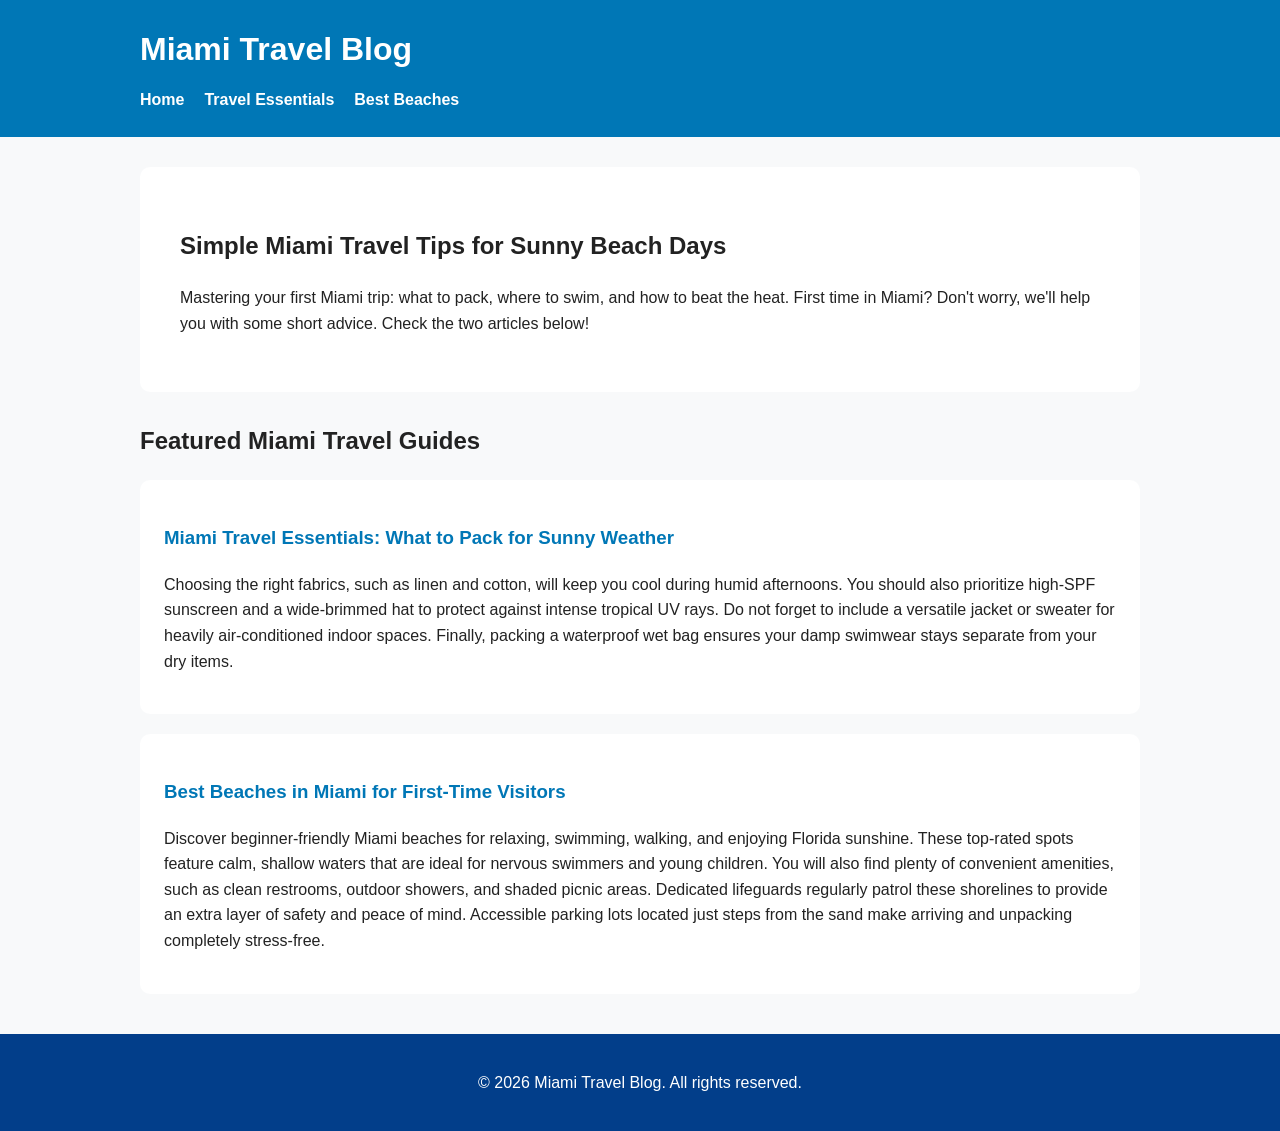
<file: index.html>
<!DOCTYPE html>
<html lang="en">
<head>
    <meta charset="UTF-8">
    <meta name="viewport" content="width=device-width, initial-scale=1.0">

    <title>Miami Travel Blog | Travel Tips & Beach Guides</title>
    <meta name="description" content="Explore Miami travel tips, beach essentials, packing guides, and sunny weather advice for first-time visitors.">
<link rel="canonical" href="index.html">
<meta name="robots" content="index, follow">
<meta property="og:title" content="Miami Travel Blog">
<meta property="og:description" content="Travel tips, beach guides, and Miami travel essentials for first-time visitors.">
<meta property="og:type" content="website">
    <link rel="stylesheet" href="style.css">
</head>

<body>

<header class="site-header">
    <div class="container">
        <h1>Miami Travel Blog</h1>

        <nav>
            <ul class="nav-menu">
                <li><a href="index.html">Home</a></li>
                <li><a href="miami-travel-essentials.html">Travel Essentials</a></li>
                <li><a href="best-beaches-in-miami.html">Best Beaches</a></li>
            </ul>
        </nav>
    </div>
</header>

<main class="container">

    <section class="hero">
        <h2>Simple Miami Travel Tips for Sunny Beach Days</h2>
        <p>
            Mastering your first Miami trip: what to pack, where to swim, and how to beat the heat. First time in Miami? Don't worry, we'll help you with some short advice. Check the two articles below!
        </p>
    </section>

    <section class="featured-posts">
        <h2>Featured Miami Travel Guides</h2>

        <article class="post-card">
            <h3>
                <a href="miami-travel-essentials.html">
                    Miami Travel Essentials: What to Pack for Sunny Weather
                </a>
            </h3>
            <p>
                Choosing the right fabrics, such as linen and cotton, will keep you cool during humid afternoons. You should also prioritize high-SPF sunscreen and a wide-brimmed hat to protect against intense tropical UV rays. Do not forget to include a versatile jacket or sweater for heavily air-conditioned indoor spaces. Finally, packing a waterproof wet bag ensures your damp swimwear stays separate from your dry items.
            </p>
        </article>

        <article class="post-card">
            <h3>
                <a href="best-beaches-in-miami.html">
                    Best Beaches in Miami for First-Time Visitors
                </a>
            </h3>
            <p>
               Discover beginner-friendly Miami beaches for relaxing, swimming, walking, and enjoying Florida sunshine. These top-rated spots feature calm, shallow waters that are ideal for nervous swimmers and young children. You will also find plenty of convenient amenities, such as clean restrooms, outdoor showers, and shaded picnic areas. Dedicated lifeguards regularly patrol these shorelines to provide an extra layer of safety and peace of mind. Accessible parking lots located just steps from the sand make arriving and unpacking completely stress-free.
            </p>
        </article>
    </section>

</main>

<footer class="site-footer">
    <p>&copy; 2026 Miami Travel Blog. All rights reserved.</p>
</footer>

</body>
</html>
</file>
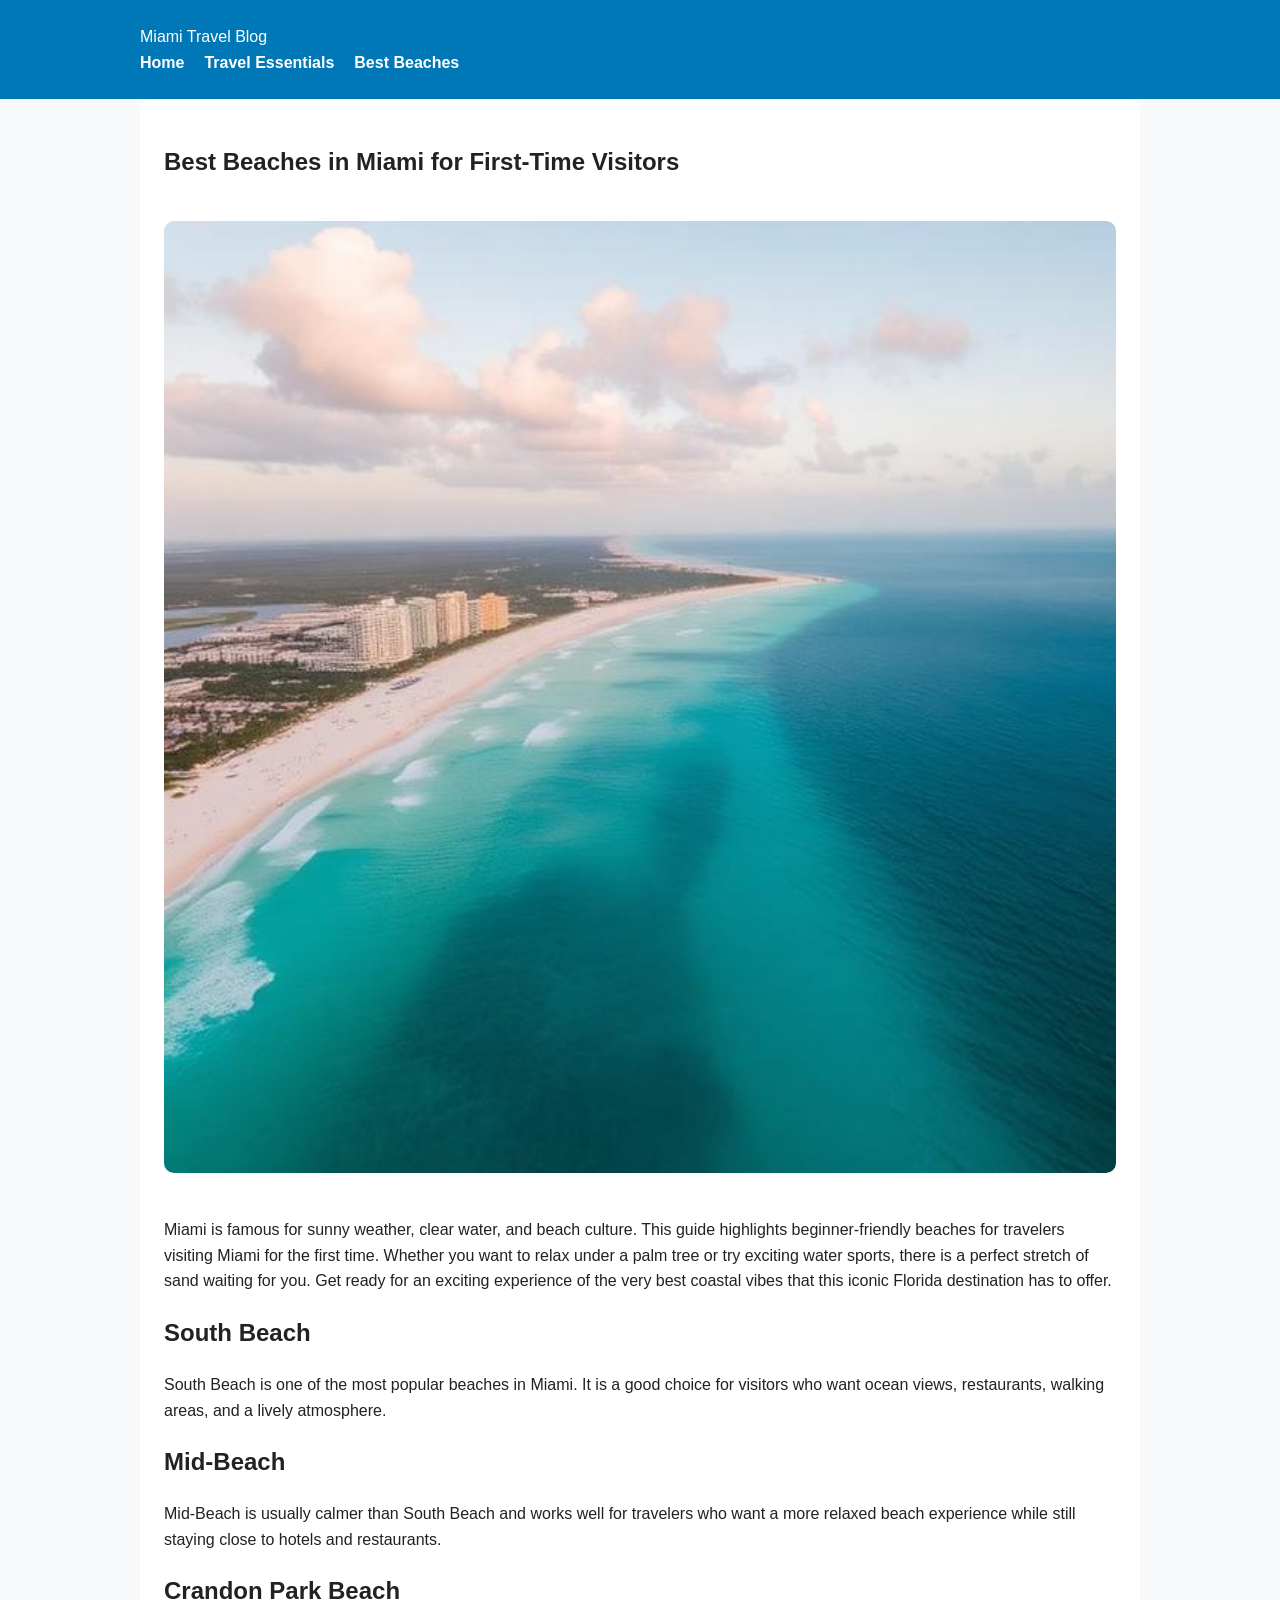
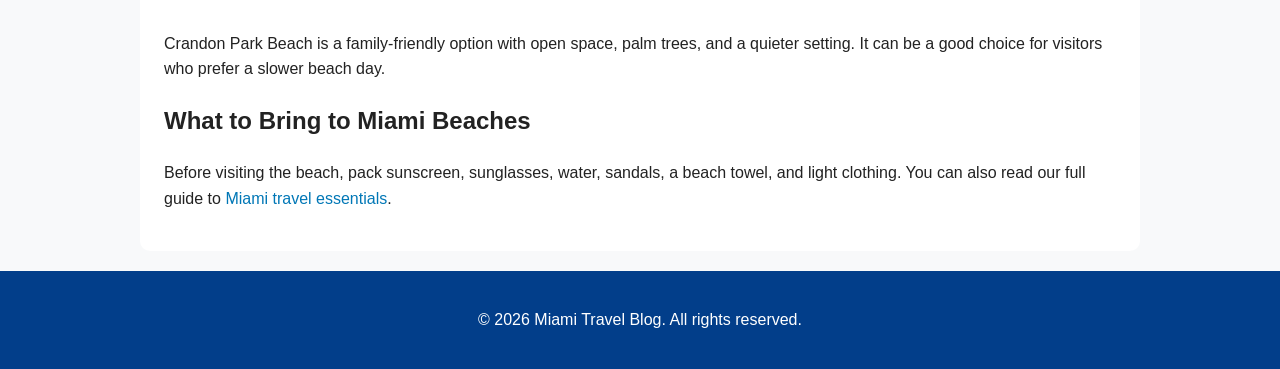
<file: best-beaches-in-miami.html>
<!DOCTYPE html>
<html lang="en">
<head>
    <meta charset="UTF-8">
    <meta name="viewport" content="width=device-width, initial-scale=1.0">
    <title>Best Beaches in Miami | First-Time Visitor Guide</title>
    <meta name="description" content="Explore the best beaches in Miami for first-time visitors, including relaxing beach spots, walking areas, and sunny travel tips.">
    <link rel="stylesheet" href="style.css">
    <link rel="canonical" href="best-beaches-in-miami.html">
    <meta property="og:title" content="Best Beaches in Miami for First-Time Visitors">
<meta property="og:description" content="Discover the best Miami beaches for relaxing, swimming, and enjoying sunny weather.">
<meta property="og:type" content="article">
<meta name="robots" content="index, follow">
</head>

<body>

<header class="site-header">
    <div class="container">
        <div class="site-title">Miami Travel Blog</div>
        <nav>
            <ul class="nav-menu">
                <li><a href="index.html">Home</a></li>
                <li><a href="miami-travel-essentials.html">Travel Essentials</a></li>
                <li><a href="best-beaches-in-miami.html">Best Beaches</a></li>
            </ul>
        </nav>
    </div>
</header>

<main class="container">

    <article class="post-card">
        <h1>Best Beaches in Miami for First-Time Visitors</h1>
        <img 
    src="images/best-beaches-in-miami.jpg" 
    alt="Popular Miami beach destination for first-time visitors"
    width="1200"
height="800"
    class="featured-image"
>
        <p>
            
        Miami is famous for sunny weather, clear water, and beach culture. This guide highlights beginner-friendly beaches for travelers visiting Miami for the first time. Whether you want to relax under a palm tree or try exciting water sports, there is a perfect stretch of sand waiting for you. Get ready for an exciting experience of the very best coastal vibes that this iconic Florida destination has to offer.

        </p>

        <h2>South Beach</h2>
        <p>
            South Beach is one of the most popular beaches in Miami. It is a good choice for visitors who want
            ocean views, restaurants, walking areas, and a lively atmosphere.
        </p>

        <h2>Mid-Beach</h2>
        <p>
            Mid-Beach is usually calmer than South Beach and works well for travelers who want a more relaxed
            beach experience while still staying close to hotels and restaurants.
        </p>

        <h2>Crandon Park Beach</h2>
        <p>
            Crandon Park Beach is a family-friendly option with open space, palm trees, and a quieter setting.
            It can be a good choice for visitors who prefer a slower beach day.
        </p>

        <h2>What to Bring to Miami Beaches</h2>
        <p>
            Before visiting the beach, pack sunscreen, sunglasses, water, sandals, a beach towel, and light clothing.
            You can also read our full guide to
            <a href="miami-travel-essentials.html">Miami travel essentials</a>.
        </p>
    </article>

</main>

<footer class="site-footer">
    <p>&copy; 2026 Miami Travel Blog. All rights reserved.</p>
</footer>

</body>
</html>
</file>
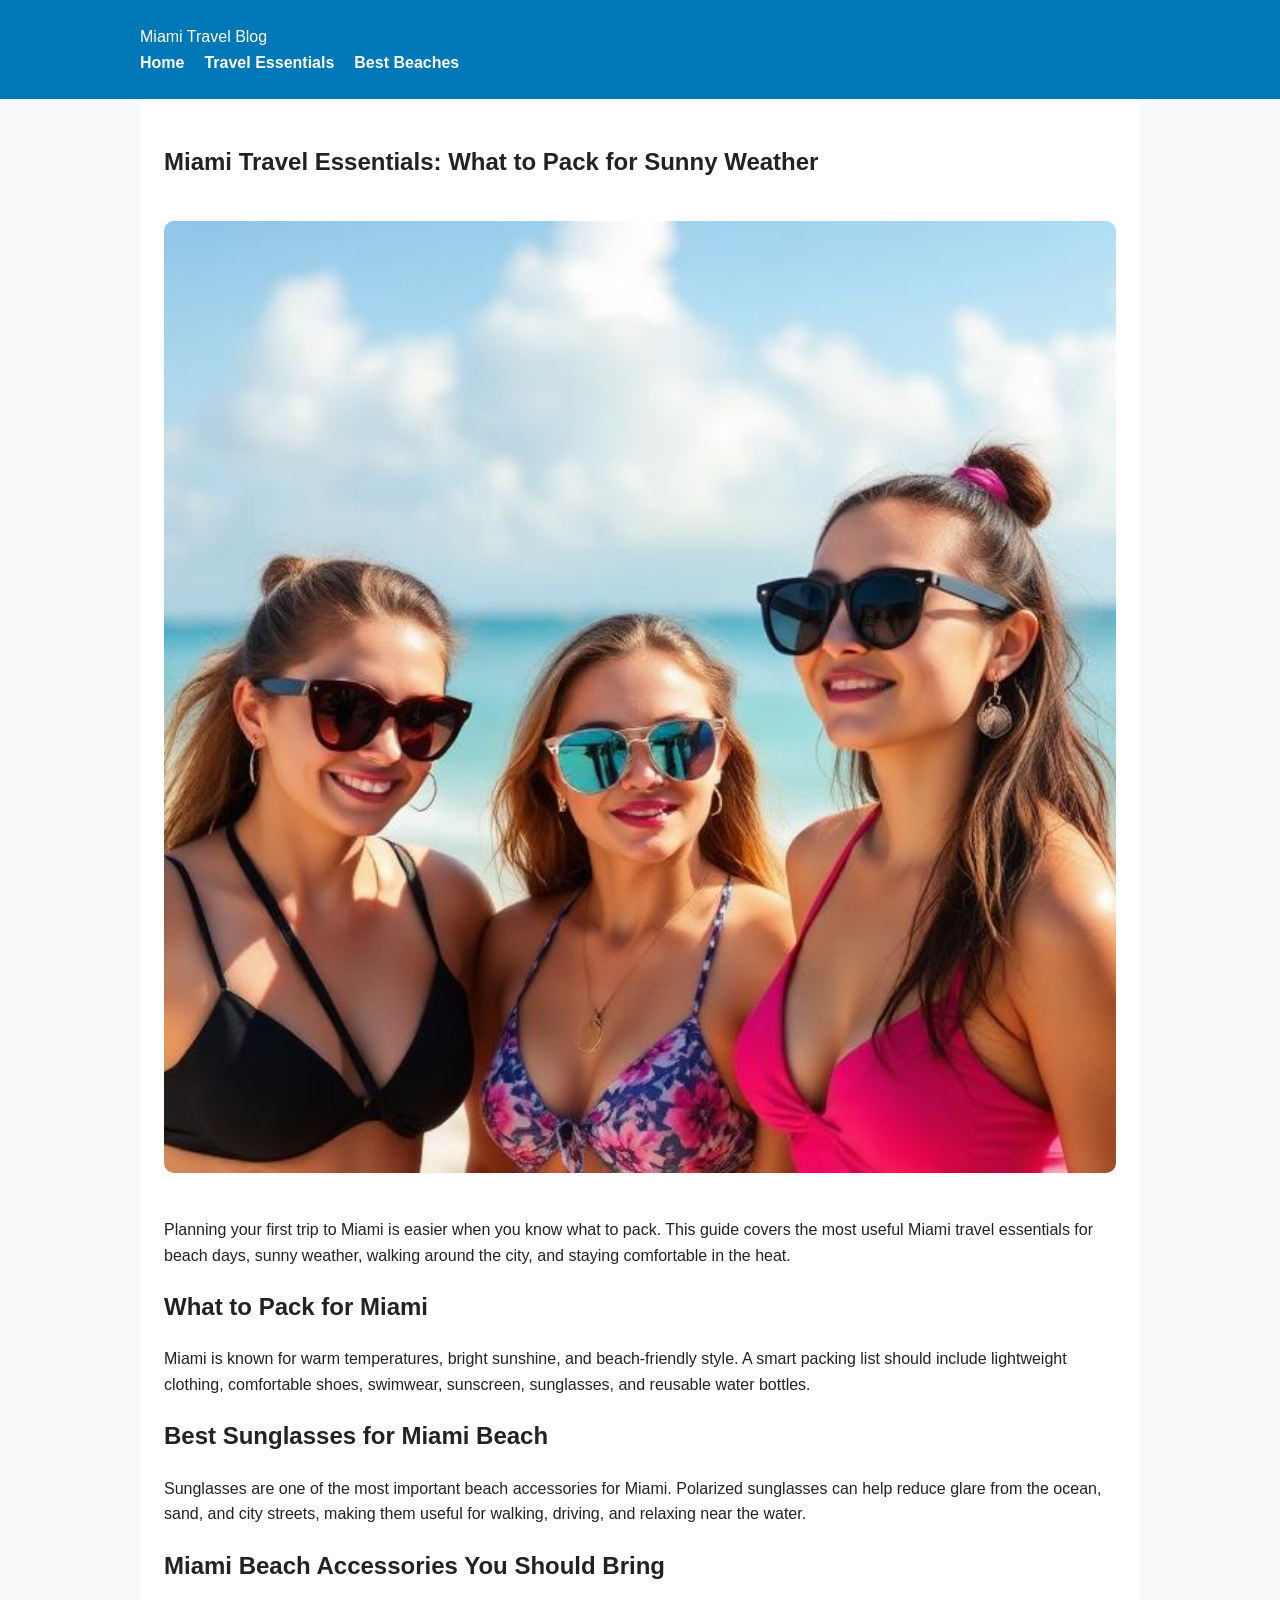
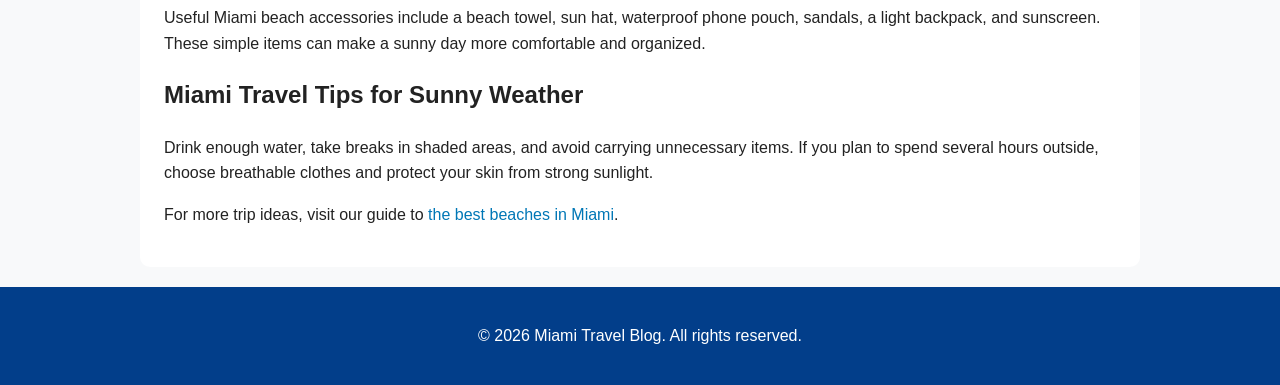
<file: miami-travel-essentials.html>
<!DOCTYPE html>
<html lang="en">
<head>
    <meta charset="UTF-8">
    <meta name="viewport" content="width=device-width, initial-scale=1.0">

    <title>Miami Travel Essentials | What to Pack for Sunny Weather</title>

    <meta name="description" content="Discover the most important Miami travel essentials, including what to pack, beach accessories, sunglasses, and sunny weather tips.">

    <link rel="canonical" href="miami-travel-essentials.html">
    <meta name="robots" content="index, follow">

    <meta property="og:title" content="Miami Travel Essentials: What to Pack for Sunny Weather">
    <meta property="og:description" content="Discover what to pack for Miami, including beach accessories and travel tips.">
    <meta property="og:type" content="article">

    <link rel="stylesheet" href="style.css">
</head>

<body>

<header class="site-header">
    <div class="container">
        <div class="site-title">Miami Travel Blog</div>

        <nav>
            <ul class="nav-menu">
                <li><a href="index.html">Home</a></li>
                <li><a href="miami-travel-essentials.html">Travel Essentials</a></li>
                <li><a href="best-beaches-in-miami.html">Best Beaches</a></li>
            </ul>
        </nav>
    </div>
</header>

<main class="container">

    <article class="post-card">
        <h1>Miami Travel Essentials: What to Pack for Sunny Weather</h1>

    <img src="images/miami-beach-travel-essentials.jpg"
     alt="Miami beach travel essentials including sunglasses and sunny weather"
     width="1200"
     height="800"
     class="featured-image">


        <p>
            Planning your first trip to Miami is easier when you know what to pack.
            This guide covers the most useful Miami travel essentials for beach days,
            sunny weather, walking around the city, and staying comfortable in the heat.
        </p>

        <h2>What to Pack for Miami</h2>
        <p>
            Miami is known for warm temperatures, bright sunshine, and beach-friendly style.
            A smart packing list should include lightweight clothing, comfortable shoes,
            swimwear, sunscreen, sunglasses, and reusable water bottles.
        </p>

        <h2>Best Sunglasses for Miami Beach</h2>
        <p>
            Sunglasses are one of the most important beach accessories for Miami.
            Polarized sunglasses can help reduce glare from the ocean, sand, and city streets,
            making them useful for walking, driving, and relaxing near the water.
        </p>

        <h2>Miami Beach Accessories You Should Bring</h2>
        <p>
            Useful Miami beach accessories include a beach towel, sun hat, waterproof phone pouch,
            sandals, a light backpack, and sunscreen. These simple items can make a sunny day
            more comfortable and organized.
        </p>

        <h2>Miami Travel Tips for Sunny Weather</h2>
        <p>
            Drink enough water, take breaks in shaded areas, and avoid carrying unnecessary items.
            If you plan to spend several hours outside, choose breathable clothes and protect
            your skin from strong sunlight.
        </p>

        <p>
            For more trip ideas, visit our guide to
            <a href="best-beaches-in-miami.html">the best beaches in Miami</a>.
        </p>
    </article>

</main>

<footer class="site-footer">
    <p>&copy; 2026 Miami Travel Blog. All rights reserved.</p>
</footer>

</body>
</html>
</file>
<file: style.css>
* {
    box-sizing: border-box;
}

body {
    margin: 0;
    font-family: Arial, Helvetica, sans-serif;
    line-height: 1.6;
    color: #222;
    background-color: #f8f9fa;
}

.container {
    width: 90%;
    max-width: 1000px;
    margin: 0 auto;
}

.site-header {
    background-color: #0077b6;
    color: white;
    padding: 24px 0;
}

.site-header h1 {
    margin: 0 0 12px;
}

.nav-menu {
    list-style: none;
    padding: 0;
    margin: 0;
    display: flex;
    gap: 20px;
    flex-wrap: wrap;
}

.nav-menu a {
    color: white;
    text-decoration: none;
    font-weight: bold;
}

.nav-menu a:hover {
    text-decoration: underline;
}

.hero {
    background-color: white;
    padding: 40px;
    margin: 30px 0;
    border-radius: 10px;
}

.featured-posts {
    margin-bottom: 40px;
}

.post-card {
    background-color: white;
    padding: 24px;
    margin-bottom: 20px;
    border-radius: 10px;
}

.post-card a {
    color: #0077b6;
    text-decoration: none;
}

.post-card a:hover {
    text-decoration: underline;
}

.site-footer {
    text-align: center;
    padding: 20px;
    background-color: #023e8a;
    color: white;
}
.featured-image {
    width: 100%;
    height: auto;
    border-radius: 10px;
    margin: 20px 0;
}
</file>
